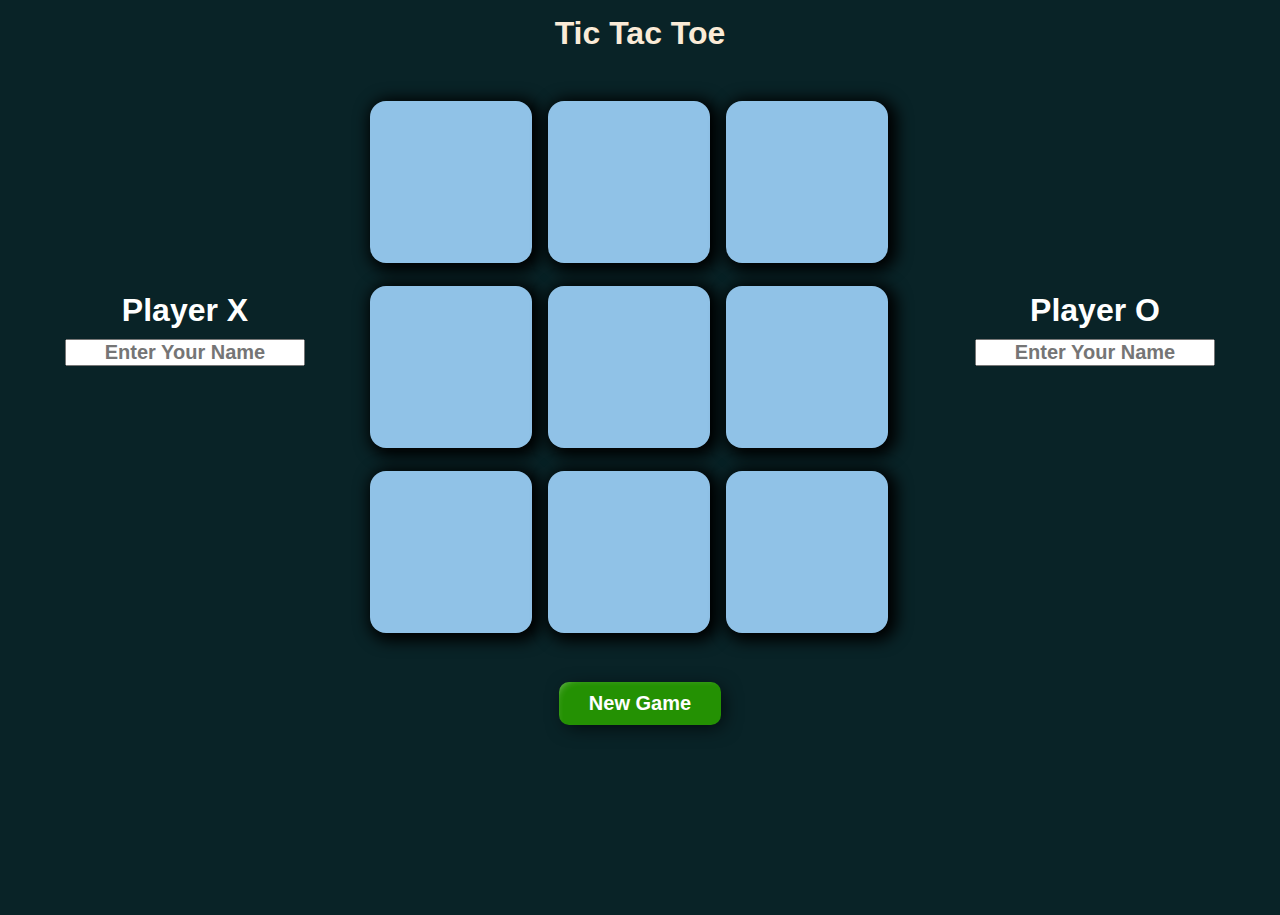
<file: index.html>
<!DOCTYPE html>
<html lang="en">
<head>
    <link rel="stylesheet" href="TicTacToe.css">
    <meta charset="UTF-8">
    <meta name="viewport" content="width=device-width, initial-scale=1.0">
    <title>Tic Tac Toe - The Game</title>
</head>
<body>
    <main>
        <h1 class="heading">Tic Tac Toe</h1>
        <div class="container">
            <div class="player">
                <h1>Player X</h1>
                <input class="input" type="text" placeholder="Enter Your Name">
                <h1 id="winner">
                    Winner
                </h1>
                <img src="images/suar.png" alt="">
            </div>
            <div class="game">
                <button class="box"></button>
                <button class="box"></button>
                <button class="box"></button>
                <button class="box"></button>
                <button class="box"></button>
                <button class="box"></button>
                <button class="box"></button>
                <button class="box"></button>
                <button class="box"></button>
            </div>
            <div class="player">
                <h1>Player O</h1>
                <input class="input" type="text" placeholder="Enter Your Name">
                <h1 id="suar">
                    Winner
                </h1>
                <img src="images/suar.png" alt="">
                
            </div>
        </div>
        <button class="newgame">
            New Game
        </button>
    </main>

    <script src="script.js"></script>
</body>
</html>
</file>
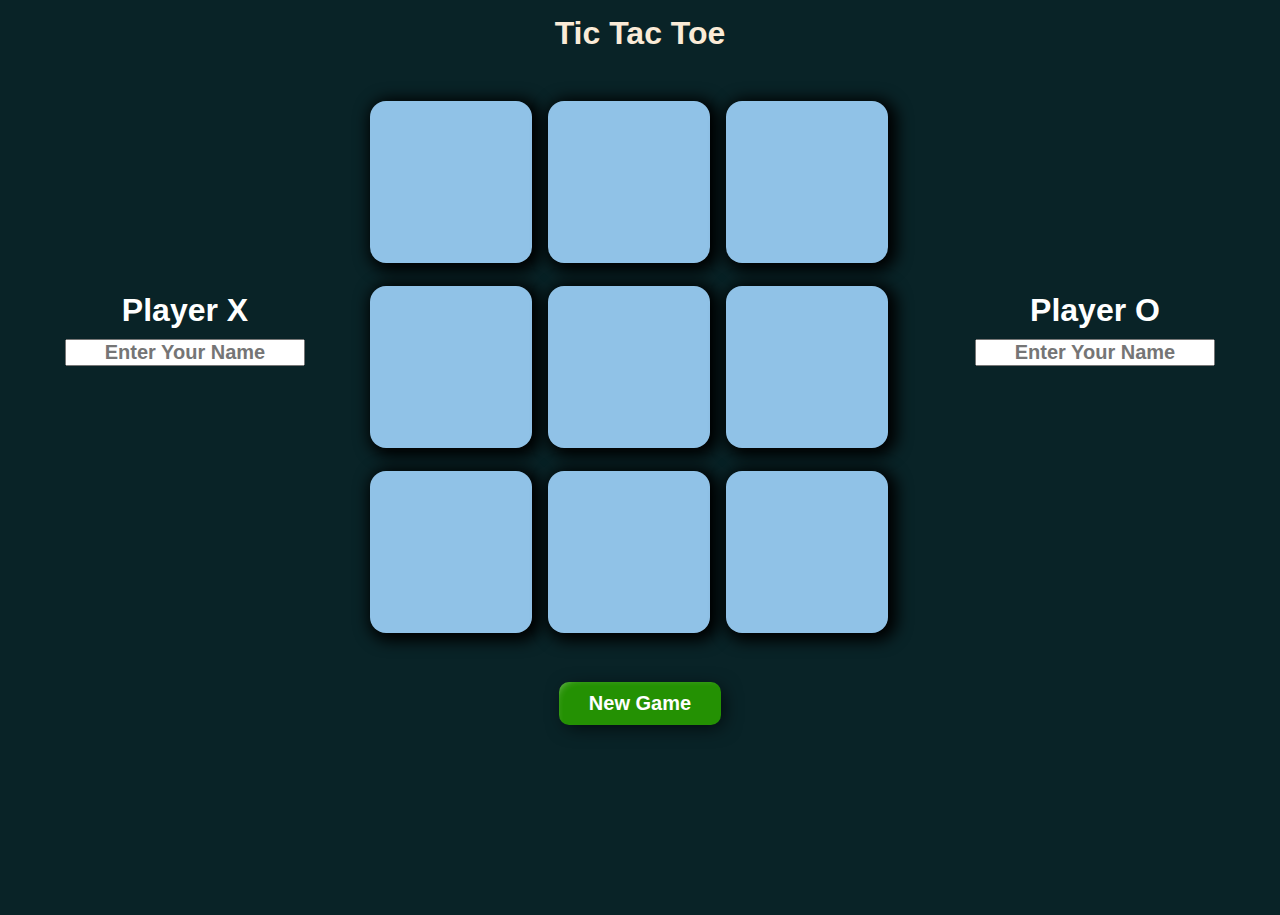
<file: TicTacToe.html>
<!DOCTYPE html>
<html lang="en">
<head>
    <link rel="stylesheet" href="TicTacToe.css">
    <meta charset="UTF-8">
    <meta name="viewport" content="width=device-width, initial-scale=1.0">
    <title>Document</title>
</head>
<body>
    <main>
        <h1 class="heading">Tic Tac Toe</h1>
        <div class="container">
            <div class="player">
                <h1>Player X</h1>
                <input class="input" type="text" placeholder="Enter Your Name">
                <h1 id="winner">
                    Winner
                </h1>
                <img src="images/suar.png" alt="">
            </div>
            <div class="game">
                <button class="box"></button>
                <button class="box"></button>
                <button class="box"></button>
                <button class="box"></button>
                <button class="box"></button>
                <button class="box"></button>
                <button class="box"></button>
                <button class="box"></button>
                <button class="box"></button>
            </div>
            <div class="player">
                <h1>Player O</h1>
                <input class="input" type="text" placeholder="Enter Your Name">
                <h1 id="suar">
                    Winner
                </h1>
                <img src="images/suar.png" alt="">
                
            </div>
        </div>
        <button class="newgame">
            New Game
        </button>
    </main>

    <script src="script.js"></script>
</body>
</html>
</file>
<file: TicTacToe.css>
* {
  margin: 0;
  padding: 0;
  box-sizing: border-box;
  font-family: sans-serif;
}
body {
  background-color: #092327;
  text-align: center;
  height: 100vh;
  overflow-y: hidden;
}

main {
  width: 100%;
  height: 100vh;
}
.heading {
  color: antiquewhite;
  margin-top: 15px;
}
.container {
  height: 70vh;
  display: flex;
  justify-content: space-evenly;
  align-items: center;
}
.player {
  height: 150px;
  width: 300px;
  color: #fff;
}
.player input {
  color: #092327;
  font-size: 20px;
  font-weight: 550;
  padding-inline: 10px;
  width: 80%;
  margin-top: 10px;
  text-align: center;
}
.player img {
  width: 300px;
  transform: scale(0) translateY(-100px);
  transition: all ease 0.7s;
}
.game {
  height: 60vmin;
  width: 60vmin;
  display: flex;
  flex-wrap: wrap;
  gap: 16px;
  /* justify-content: center; */
  align-items: center;
}
.box {
  height: 18vmin;
  width: 18vmin;
  border: none;
  border-radius: 16px;
  box-shadow: 4px 3px 15px 5px black;
  font-size: 30px;
  font-weight: 700;
  background-color: #90c2e7;
}
.newgame {
  padding: 10px 30px;
  font-size: 20px;
  font-weight: 600;
  border-radius: 10px;
  border: none;
  background-color: rgb(36, 145, 3);
  box-shadow: 4px 4px 19px -3px #000000c7, inset 10px 10px 10px -15px #ffffff78;
  color: #fff;
  cursor: pointer;
}
.newgame:active {
  transform: scale(0.9);
}
#winner {
  font-size: 30px;
  margin-top: 20px;
  animation: win 0.5s ease infinite alternate;
  display: none;
}
#suar {
  font-size: 30px;
  margin-top: 30px;
  animation: win 0.5s ease infinite alternate;
  display: none;
}
@keyframes win {
  100% {
    transform: scale(1.5);
  }
}
</file>
